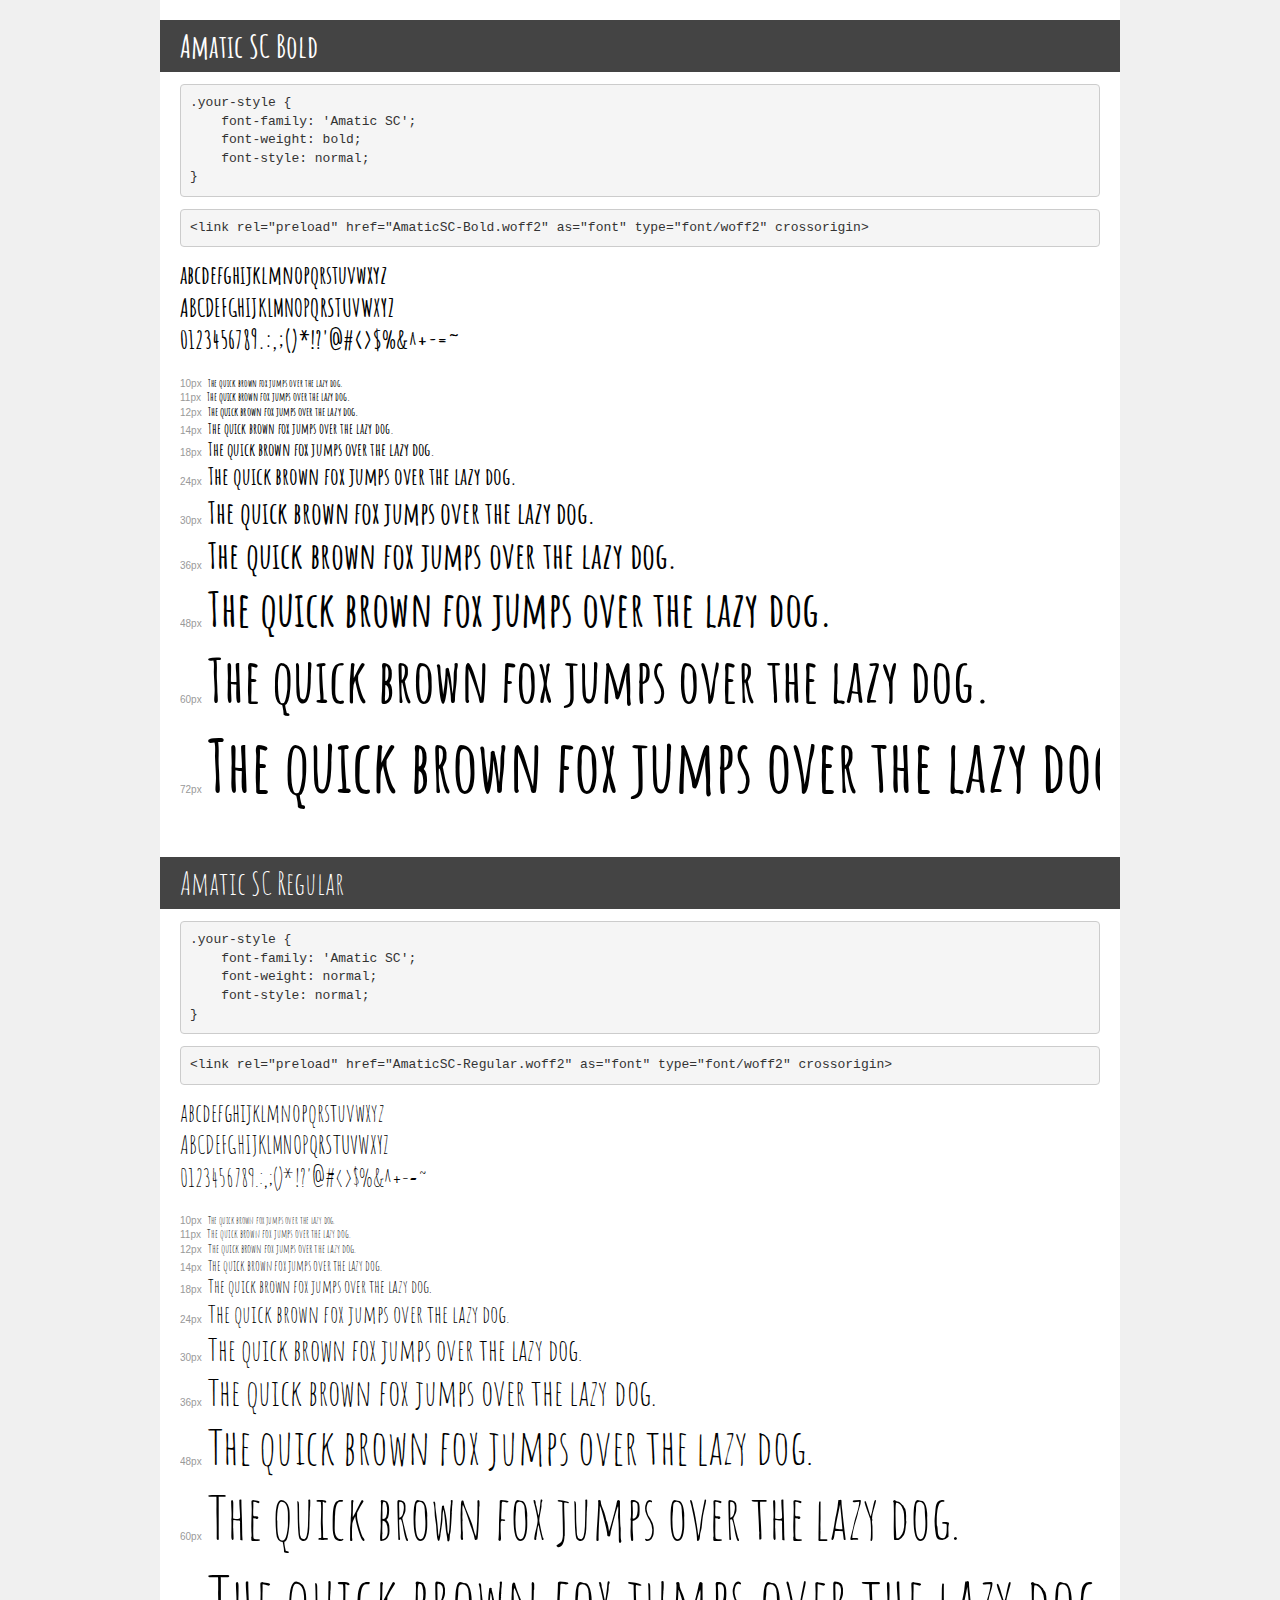
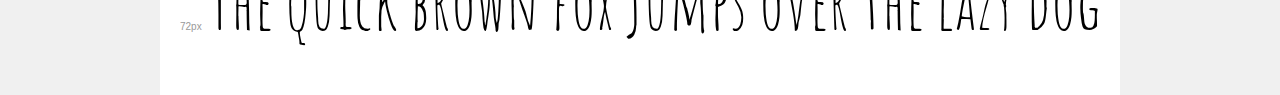
<file: fonts/demo.html>
<!DOCTYPE html>
<html lang="en">
<head>
    <meta charset="utf-8">
    <meta http-equiv="X-UA-Compatible" content="IE=edge">
    <meta name="viewport" content="width=device-width, initial-scale=1">
    <meta name="robots" content="noindex, noarchive">
    <meta name="format-detection" content="telephone=no">
    <title>Transfonter demo</title>
    <link href="stylesheet.css" rel="stylesheet">
    <style>
        /*
        http://meyerweb.com/eric/tools/css/reset/
        v2.0 | 20110126
        License: none (public domain)
        */
        html, body, div, span, applet, object, iframe,
        h1, h2, h3, h4, h5, h6, p, blockquote, pre,
        a, abbr, acronym, address, big, cite, code,
        del, dfn, em, img, ins, kbd, q, s, samp,
        small, strike, strong, sub, sup, tt, var,
        b, u, i, center,
        dl, dt, dd, ol, ul, li,
        fieldset, form, label, legend,
        table, caption, tbody, tfoot, thead, tr, th, td,
        article, aside, canvas, details, embed,
        figure, figcaption, footer, header, hgroup,
        menu, nav, output, ruby, section, summary,
        time, mark, audio, video {
            margin: 0;
            padding: 0;
            border: 0;
            font-size: 100%;
            font: inherit;
            vertical-align: baseline;
        }
        /* HTML5 display-role reset for older browsers */
        article, aside, details, figcaption, figure,
        footer, header, hgroup, menu, nav, section {
            display: block;
        }
        body {
            line-height: 1;
        }
        ol, ul {
            list-style: none;
        }
        blockquote, q {
            quotes: none;
        }
        blockquote:before, blockquote:after,
        q:before, q:after {
            content: '';
            content: none;
        }
        table {
            border-collapse: collapse;
            border-spacing: 0;
        }
        /* demo styles */
        body {
            background: #f0f0f0;
            color: #000;
        }
        .page {
            background: #fff;
            width: 920px;
            margin: 0 auto;
            padding: 20px 20px 0 20px;
            overflow: hidden;
        }
        .font-container {
            overflow-x: auto;
            overflow-y: hidden;
            margin-bottom: 40px;
            line-height: 1.3;
            white-space: nowrap;
            padding-bottom: 5px;
        }
        h1 {
            position: relative;
            background: #444;
            font-size: 32px;
            color: #fff;
            padding: 10px 20px;
            margin: 0 -20px 12px -20px;
        }
        .letters {
            font-size: 25px;
            margin-bottom: 20px;
        }
        .s10:before {
            content: '10px';
        }
        .s11:before {
            content: '11px';
        }
        .s12:before {
            content: '12px';
        }
        .s14:before {
            content: '14px';
        }
        .s18:before {
            content: '18px';
        }
        .s24:before {
            content: '24px';
        }
        .s30:before {
            content: '30px';
        }
        .s36:before {
            content: '36px';
        }
        .s48:before {
            content: '48px';
        }
        .s60:before {
            content: '60px';
        }
        .s72:before {
            content: '72px';
        }
        .s10:before, .s11:before, .s12:before, .s14:before,
        .s18:before, .s24:before, .s30:before, .s36:before,
        .s48:before, .s60:before, .s72:before {
            font-family: Arial, sans-serif;
            font-size: 10px;
            font-weight: normal;
            font-style: normal;
            color: #999;
            padding-right: 6px;
        }
        pre {
            display: block;
            padding: 9px;
            margin: 0 0 12px;
            font-family: Monaco, Menlo, Consolas, "Courier New", monospace;
            font-size: 13px;
            line-height: 1.428571429;
            color: #333;
            font-weight: normal;
            font-style: normal;
            background-color: #f5f5f5;
            border: 1px solid #ccc;
            overflow-x: auto;
            border-radius: 4px;
        }
        /* responsive */
        @media (max-width: 959px) {
            .page {
                width: auto;
                margin: 0;
            }
        }
    </style>
</head>
<body>
<div class="page">
    <div class="demo">
        <h1 style="font-family: 'Amatic SC'; font-weight: bold; font-style: normal;">Amatic SC Bold</h1>
        <pre title="Usage">.your-style {
    font-family: 'Amatic SC';
    font-weight: bold;
    font-style: normal;
}</pre>
        <pre title="Preload (optional)">
&lt;link rel=&quot;preload&quot; href=&quot;AmaticSC-Bold.woff2&quot; as=&quot;font&quot; type=&quot;font/woff2&quot; crossorigin&gt;</pre>
        <div class="font-container" style="font-family: 'Amatic SC'; font-weight: bold; font-style: normal;">
            <p class="letters">
                abcdefghijklmnopqrstuvwxyz<br>
ABCDEFGHIJKLMNOPQRSTUVWXYZ<br>
                0123456789.:,;()*!?'@#&lt;&gt;$%&^+-=~
            </p>
            <p class="s10" style="font-size: 10px;">The quick brown fox jumps over the lazy dog.</p>
            <p class="s11" style="font-size: 11px;">The quick brown fox jumps over the lazy dog.</p>
            <p class="s12" style="font-size: 12px;">The quick brown fox jumps over the lazy dog.</p>
            <p class="s14" style="font-size: 14px;">The quick brown fox jumps over the lazy dog.</p>
            <p class="s18" style="font-size: 18px;">The quick brown fox jumps over the lazy dog.</p>
            <p class="s24" style="font-size: 24px;">The quick brown fox jumps over the lazy dog.</p>
            <p class="s30" style="font-size: 30px;">The quick brown fox jumps over the lazy dog.</p>
            <p class="s36" style="font-size: 36px;">The quick brown fox jumps over the lazy dog.</p>
            <p class="s48" style="font-size: 48px;">The quick brown fox jumps over the lazy dog.</p>
            <p class="s60" style="font-size: 60px;">The quick brown fox jumps over the lazy dog.</p>
            <p class="s72" style="font-size: 72px;">The quick brown fox jumps over the lazy dog.</p>
        </div>
    </div>

    <div class="demo">
        <h1 style="font-family: 'Amatic SC'; font-weight: normal; font-style: normal;">Amatic SC Regular</h1>
        <pre title="Usage">.your-style {
    font-family: 'Amatic SC';
    font-weight: normal;
    font-style: normal;
}</pre>
        <pre title="Preload (optional)">
&lt;link rel=&quot;preload&quot; href=&quot;AmaticSC-Regular.woff2&quot; as=&quot;font&quot; type=&quot;font/woff2&quot; crossorigin&gt;</pre>
        <div class="font-container" style="font-family: 'Amatic SC'; font-weight: normal; font-style: normal;">
            <p class="letters">
                abcdefghijklmnopqrstuvwxyz<br>
ABCDEFGHIJKLMNOPQRSTUVWXYZ<br>
                0123456789.:,;()*!?'@#&lt;&gt;$%&^+-=~
            </p>
            <p class="s10" style="font-size: 10px;">The quick brown fox jumps over the lazy dog.</p>
            <p class="s11" style="font-size: 11px;">The quick brown fox jumps over the lazy dog.</p>
            <p class="s12" style="font-size: 12px;">The quick brown fox jumps over the lazy dog.</p>
            <p class="s14" style="font-size: 14px;">The quick brown fox jumps over the lazy dog.</p>
            <p class="s18" style="font-size: 18px;">The quick brown fox jumps over the lazy dog.</p>
            <p class="s24" style="font-size: 24px;">The quick brown fox jumps over the lazy dog.</p>
            <p class="s30" style="font-size: 30px;">The quick brown fox jumps over the lazy dog.</p>
            <p class="s36" style="font-size: 36px;">The quick brown fox jumps over the lazy dog.</p>
            <p class="s48" style="font-size: 48px;">The quick brown fox jumps over the lazy dog.</p>
            <p class="s60" style="font-size: 60px;">The quick brown fox jumps over the lazy dog.</p>
            <p class="s72" style="font-size: 72px;">The quick brown fox jumps over the lazy dog.</p>
        </div>
    </div>

</div>
</body>
</html>
</file>
<file: fonts/stylesheet.css>
@font-face {
    font-family: 'Amatic SC';
    src: url('AmaticSC-Bold.eot');
    src: url('AmaticSC-Bold.eot?#iefix') format('embedded-opentype'),
        url('AmaticSC-Bold.woff2') format('woff2'),
        url('AmaticSC-Bold.woff') format('woff'),
        url('AmaticSC-Bold.ttf') format('truetype'),
        url('AmaticSC-Bold.svg#AmaticSC-Bold') format('svg');
    font-weight: bold;
    font-style: normal;
    font-display: swap;
}

@font-face {
    font-family: 'Amatic SC';
    src: url('AmaticSC-Regular.eot');
    src: url('AmaticSC-Regular.eot?#iefix') format('embedded-opentype'),
        url('AmaticSC-Regular.woff2') format('woff2'),
        url('AmaticSC-Regular.woff') format('woff'),
        url('AmaticSC-Regular.ttf') format('truetype'),
        url('AmaticSC-Regular.svg#AmaticSC-Regular') format('svg');
    font-weight: normal;
    font-style: normal;
    font-display: swap;
}
</file>
